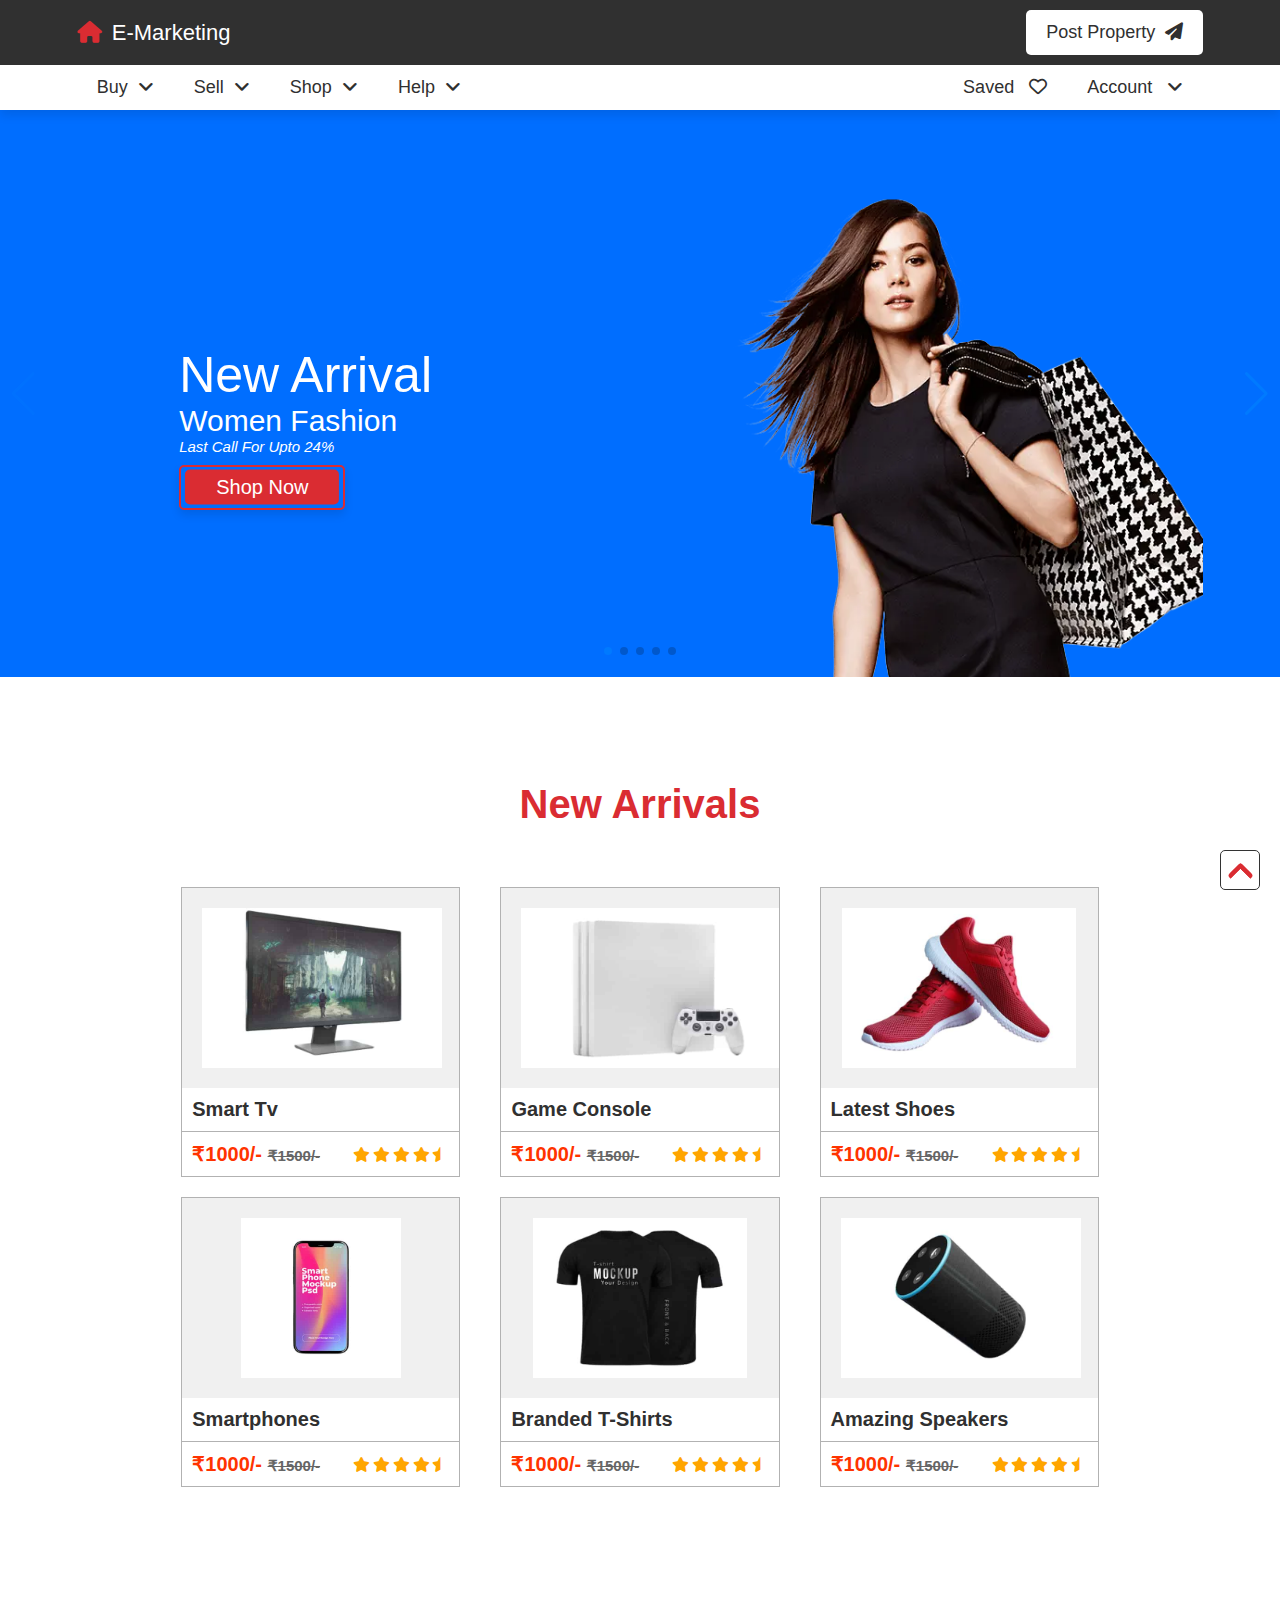
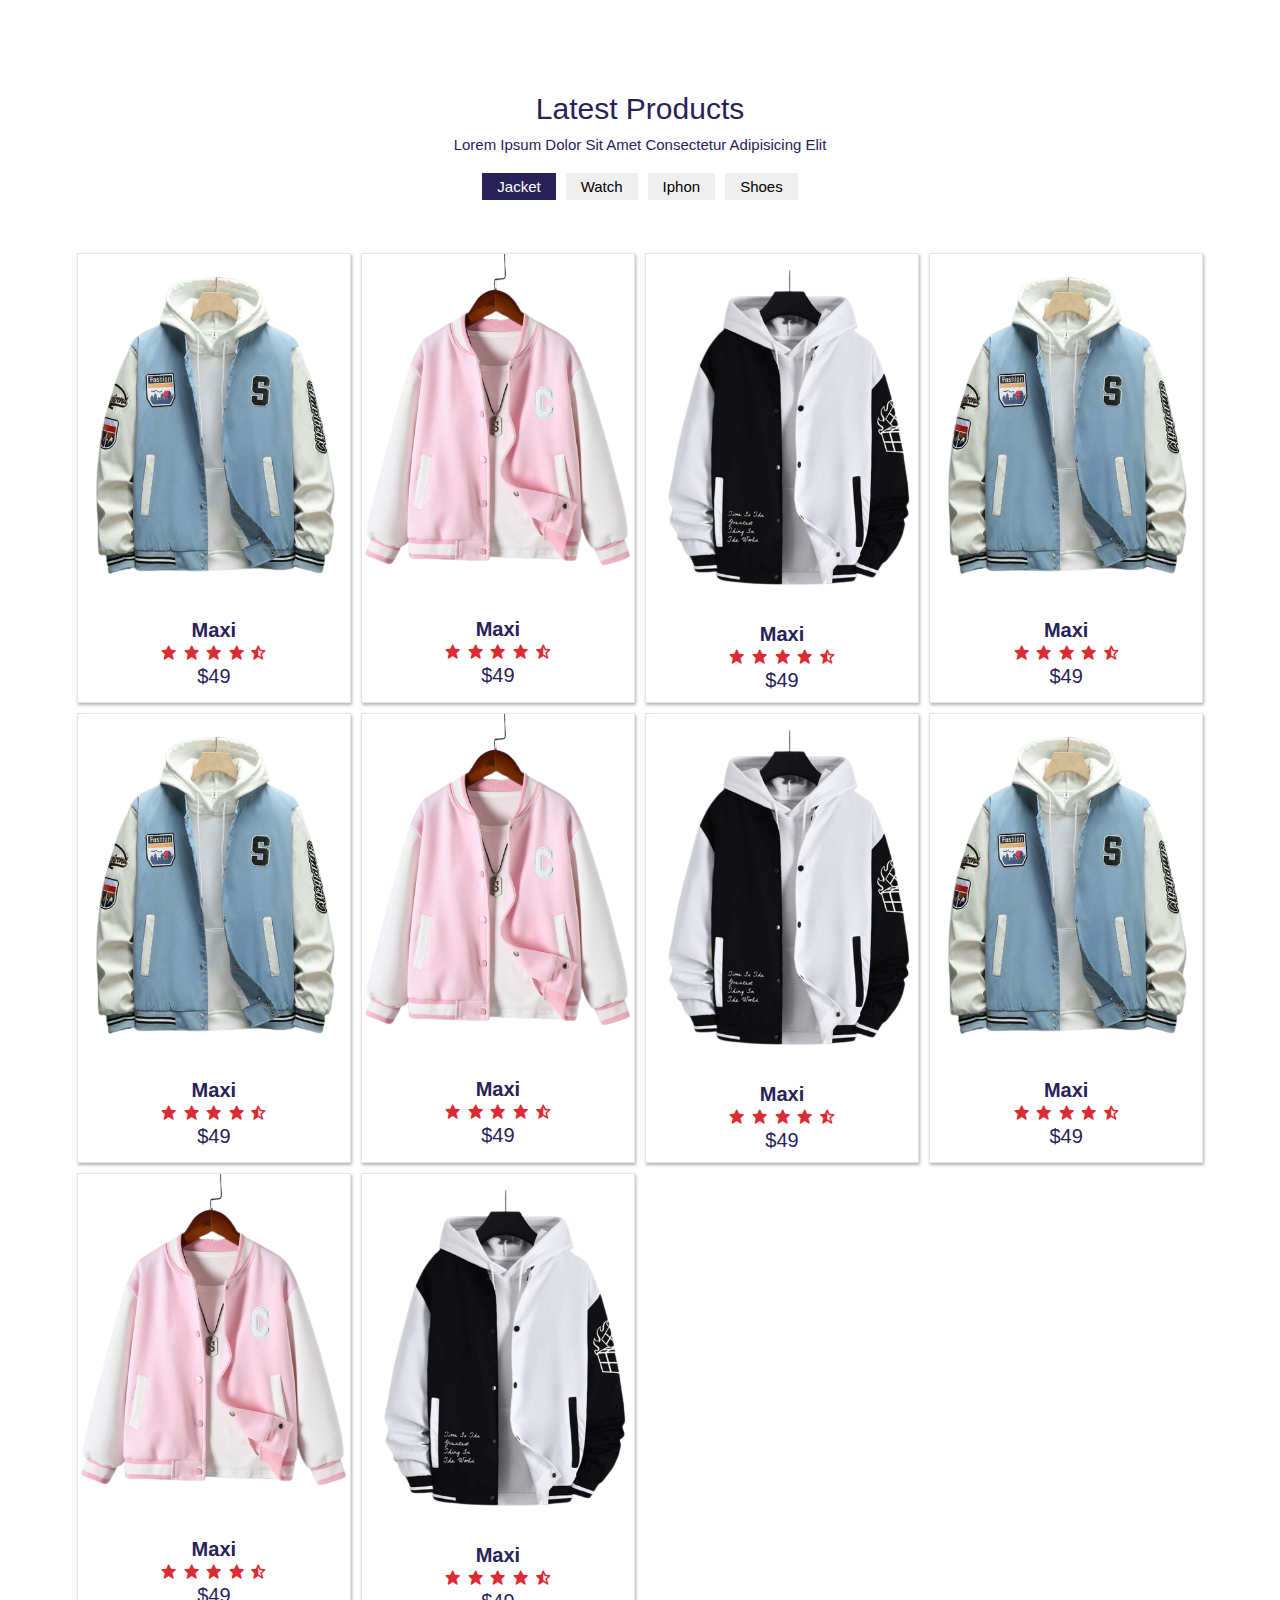
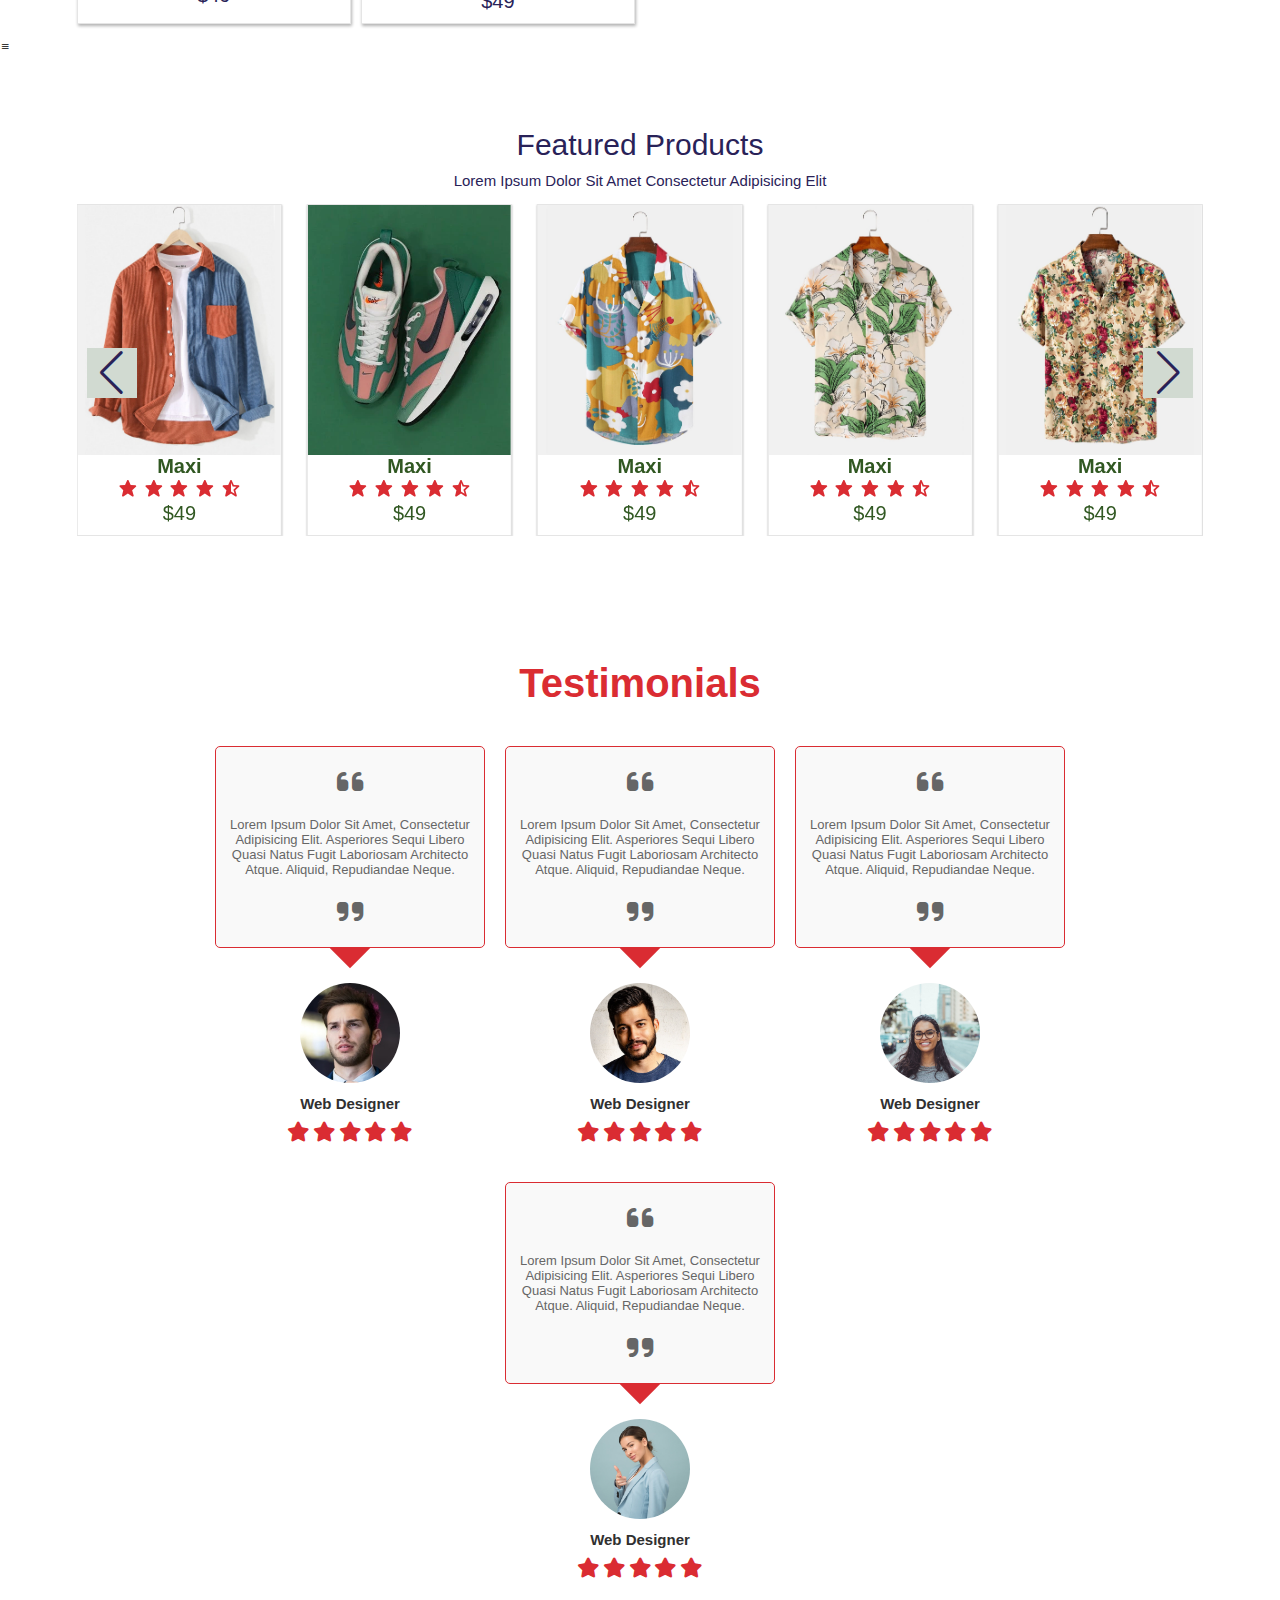
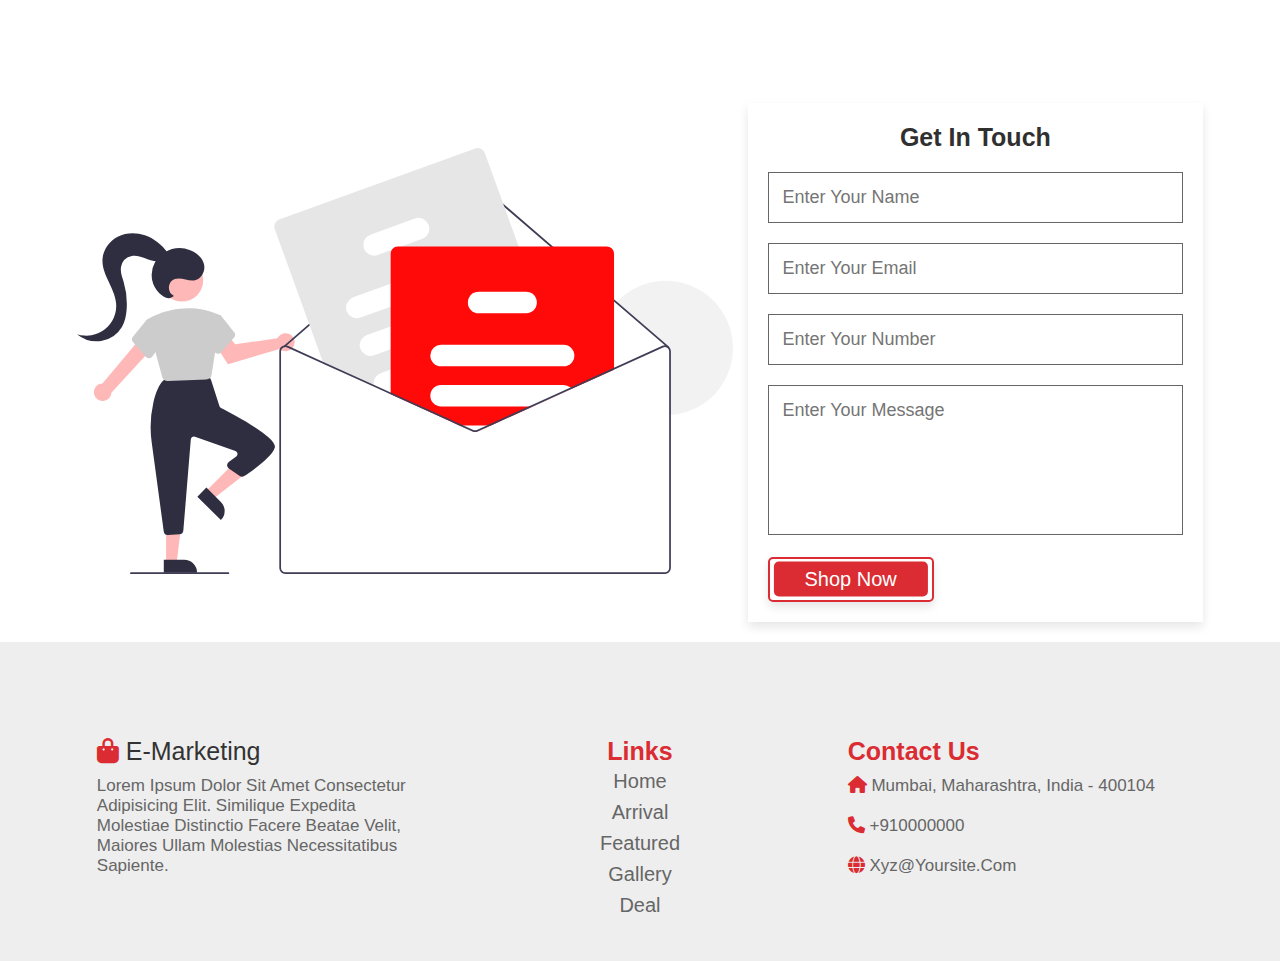
<file: index.html>
<!DOCTYPE html>
<html lang="en">
<head>
    <meta charset="UTF-8">
    <meta http-equiv="X-UA-Compatible" content="IE=edge">
    <meta name="viewport" content="width=device-width, initial-scale=1.0">

    <!---- title ----->
    <title>Shopingo | E Commerce Website - Full Complete Responsive Website</title>

    <!---- customer css file  ----->
    <link rel="stylesheet" href="style.css">
       <!-- font awesome cdn link  -->
   <link rel="stylesheet" href="https://cdnjs.cloudflare.com/ajax/libs/font-awesome/6.2.0/css/all.min.css">

    <!-- Link Swiper's CSS -->
    <link rel="stylesheet" href="https://cdn.jsdelivr.net/npm/swiper@10/swiper-bundle.min.css" />


    <!---- boxicon cdn link  ----->
    <link rel="stylesheet" href="https://unpkg.com/boxicons@latest/css/boxicons.min.css">

</head>
<body>



<!-- header section starts  -->

<header class="header">


    <nav class="navbar nav-1">
       <section class="flex">
          <a href="home.html" class="logo"><i class="fas fa-house"></i>e-marketing</a>
  
          <ul>
             <li><a href="#">post property<i class="fas fa-paper-plane"></i></a></li>
          </ul>
       </section>
    </nav>
  
    <nav class="navbar nav-2">
       <section class="flex">
          <div id="menu-btn" class="fas fa-bars"></div>
  
          <div class="menu">
             <ul>
                <li><a href="#">buy<i class="fas fa-angle-down"></i></a>
                   <ul>
                      <li><a href="#home">home</a></li>
                      <li><a href="#Featured">Featured</a></li>

                   </ul>
                </li>
                <li><a href="#">sell<i class="fas fa-angle-down"></i></a>
                   <ul>
                      <li><a href="#">post property</a></li>
                      <li><a href="#">dashboard</a></li>
                   </ul>
                </li>
                <li><a href="#">shop<i class="fas fa-angle-down"></i></a>
                   <ul>
                      <li><a href="#latst">jacket</a></li>
                      <li><a href="#latst">watch</a></li>
                      <li><a href="#latst">iphon</a></li>
                      <li><a href="#latst">shoes</a></li>
                   </ul>
                </li>
                <li><a href="#">help<i class="fas fa-angle-down"></i></a>
                   <ul>
                    <li><a href="#home">home</a></i></li>
                      <li><a href="#about">about us</a></i></li>
                      <li><a href="#contact">contact us</a></i></li>
                   </ul>
                </li>
             </ul>
          </div>
  
          <ul>
             <li><a href="#">saved <i class="far fa-heart"></i></a></li>
             <li><a href="#">account <i class="fas fa-angle-down"></i></a>
                <ul>
                   <li><a href="login.html">login</a></li>
                   <li><a href="register.html">register</a></li>
                </ul>
             </li>
          </ul>
       </section>
    </nav>
  
  </header>
  
  <!-- header section ends -->
  

  
    <!----- home section start -------->
    <div class="home" id="home">
        <div class="swiper mySwiper">
            <div class="swiper-wrapper">
                <div data-hash="slide1" class="swiper-slide slide">
                    <div class="content">
                        <h3>new arrival</h3>
                        <h1>women fashion</h1>
                        <span>last call for upto 24%</span>
                        <a href="#contact" class="btn">shop now</a>

                    </div>
                    <div class="image">
                        <img src="images/logo/s_1.webp" alt="">
                    </div>  
                </div>
                <div data-hash="slide2" class="swiper-slide slide">
                    <div class="content">
                        <h3>latest trending</h3>
                        <h1>fashion wear</h1>
                        <span>last call for upto 14%</span>
                        <a href="#contact" class="btn">shop now</a>
                    </div>
                    <div class="image">
                        <img src="images/logo/s_2.webp" alt="">
                    </div>  
                </div>
                <div data-hash="slide3" class="swiper-slide slide">
                    <div class="content">
                        <h3>new trending</h3>
                        <h1>kids fashion</h1>
                        <span>last call for upto 20%</span>
                        <a href="#contact" class="btn">shop now</a>
                    </div>
                    <div class="image">
                        <img src="images/logo/s_3.webp" alt="">
                    </div>  
                </div>
                <div data-hash="slide4" class="swiper-slide slide">
                    <div class="content">
                        <h3>latest trending</h3>
                        <h1>electronic items</h1>
                        <span>last call for upto 15%</span>
                        <a href="#contact" class="btn">shop now</a>
                    </div>
                    <div class="image">
                        <img src="images/logo/s_4.webp" alt="">
                    </div>  
                </div>
                <div data-hash="slide5" class="swiper-slide slide">
                    <div class="content">
                        <h3>super deal</h3>
                        <h1>home furniture</h1>
                        <span>last call for upto 24%</span>
                        <a href="#contact" class="btn">shop now</a>
                    </div>
                    <div class="image">
                        <img src="images/logo/s_5.webp" alt="">
                    </div>  
                </div>
            </div>
            <div class="swiper-button-next swiper-button"></div>
            <div class="swiper-button-prev swiper-button"></div>
            <div class="swiper-pagination"></div>
        </div>
    </div>


    
<!-- arrival section starts  -->

<section class="arrival" id="about">

    <h1 class="heading"> <span>new arrivals</span> </h1>
    
    <div class="box-container">
    
        <div class="box">
            <div class="image">
                <img src="images/arrival/arr_img1.jpg" alt="">
            </div>
            <div class="info">
                <h3>smart tv</h3>
                <div class="subInfo">
                    <strong class="price"> ₹1000/- <span>₹1500/-</span> </strong>
                    <div class="stars">
                        <i class="fas fa-star"></i>
                        <i class="fas fa-star"></i>
                        <i class="fas fa-star"></i>
                        <i class="fas fa-star"></i>
                        <i class="fas fa-star-half"></i>
                    </div>
                </div>
            </div>
            <div class="overlay">
                <a href="#" style="--i:1;" class="fas fa-heart"></a>
                <a href="#" style="--i:2;" class="fas fa-shopping-cart"></a>
                <a href="#" style="--i:3;" class="fas fa-search"></a>
            </div>
        </div>
    
        <div class="box">
            <div class="image">
                <img src="images/arrival/arr_img2.jpg" alt="">
            </div>
            <div class="info">
                <h3>game console</h3>
                <div class="subInfo">
                    <strong class="price"> ₹1000/- <span>₹1500/-</span> </strong>
                    <div class="stars">
                        <i class="fas fa-star"></i>
                        <i class="fas fa-star"></i>
                        <i class="fas fa-star"></i>
                        <i class="fas fa-star"></i>
                        <i class="fas fa-star-half"></i>
                    </div>
                </div>
            </div>
            <div class="overlay">
                <a href="#" style="--i:1;" class="fas fa-heart"></a>
                <a href="#" style="--i:2;" class="fas fa-shopping-cart"></a>
                <a href="#" style="--i:3;" class="fas fa-search"></a>
            </div>
        </div>
    
        <div class="box">
            <div class="image">
                <img src="images/arrival/arr_img3.jpg" alt="">
            </div>
            <div class="info">
                <h3>latest shoes</h3>
                <div class="subInfo">
                    <strong class="price"> ₹1000/- <span>₹1500/-</span> </strong>
                    <div class="stars">
                        <i class="fas fa-star"></i>
                        <i class="fas fa-star"></i>
                        <i class="fas fa-star"></i>
                        <i class="fas fa-star"></i>
                        <i class="fas fa-star-half"></i>
                    </div>
                </div>
            </div>
            <div class="overlay">
                <a href="#" style="--i:1;" class="fas fa-heart"></a>
                <a href="#" style="--i:2;" class="fas fa-shopping-cart"></a>
                <a href="#" style="--i:3;" class="fas fa-search"></a>
            </div>
        </div>
    
        <div class="box">
            <div class="image">
                <img src="images/arrival/arr_img4.jpg" alt="">
            </div>
            <div class="info">
                <h3>smartphones</h3>
                <div class="subInfo">
                    <strong class="price"> ₹1000/- <span>₹1500/-</span> </strong>
                    <div class="stars">
                        <i class="fas fa-star"></i>
                        <i class="fas fa-star"></i>
                        <i class="fas fa-star"></i>
                        <i class="fas fa-star"></i>
                        <i class="fas fa-star-half"></i>
                    </div>
                </div>
            </div>
            <div class="overlay">
                <a href="#" style="--i:1;" class="fas fa-heart"></a>
                <a href="#" style="--i:2;" class="fas fa-shopping-cart"></a>
                <a href="#" style="--i:3;" class="fas fa-search"></a>
            </div>
        </div>
    
        <div class="box">
            <div class="image">
                <img src="images/arrival/arr_img5.jpg" alt="">
            </div>
            <div class="info">
                <h3>branded t-shirts</h3>
                <div class="subInfo">
                    <strong class="price"> ₹1000/- <span>₹1500/-</span> </strong>
                    <div class="stars">
                        <i class="fas fa-star"></i>
                        <i class="fas fa-star"></i>
                        <i class="fas fa-star"></i>
                        <i class="fas fa-star"></i>
                        <i class="fas fa-star-half"></i>
                    </div>
                </div>
            </div>
            <div class="overlay">
                <a href="#" style="--i:1;" class="fas fa-heart"></a>
                <a href="#" style="--i:2;" class="fas fa-shopping-cart"></a>
                <a href="#" style="--i:3;" class="fas fa-search"></a>
            </div>
        </div>
    
        <div class="box">
            <div class="image">
                <img src="images/arrival/arr_img6.jpg" alt="">
            </div>
            <div class="info">
                <h3>amazing speakers</h3>
                <div class="subInfo">
                    <strong class="price"> ₹1000/- <span>₹1500/-</span> </strong>
                    <div class="stars">
                        <i class="fas fa-star"></i>
                        <i class="fas fa-star"></i>
                        <i class="fas fa-star"></i>
                        <i class="fas fa-star"></i>
                        <i class="fas fa-star-half"></i>
                    </div>
                </div>
            </div>
            <div class="overlay">
                <a href="#" style="--i:1;" class="fas fa-heart"></a>
                <a href="#" style="--i:2;" class="fas fa-shopping-cart"></a>
                <a href="#" style="--i:3;" class="fas fa-search"></a>
            </div>
        </div>
    
    </div>
    
    </section>
    
    <!-- arrival section ends -->
    





         <!---- latest product section start  ----->
         <section id="latst" class="latst">
            <div class="main-topic">
                <h2>latest products</h2>
                <p>Lorem ipsum dolor sit amet consectetur adipisicing elit</p>
            </div>
            <div class="latest-btn">
                <button class="tablinks active" onclick="openCity(event, 'new-arrivals')">jacket</button>
                <button class="tablinks" onclick="openCity(event, 'best-seller')">watch</button>
                <button class="tablinks" onclick="openCity(event, 'trending')">iphon</button>
                <button class="tablinks" onclick="openCity(event, 'special')">shoes</button>
            </div>
        </section>
        
        <!------- jacket ------>
        <div class="latest-product" id="new-arrivals">
            <div class="product-row">
                <div class="col-1">
                    <div class="image">
                        <img src="images/jacket/jacket1.png" alt="">
                    </div>
                    <div class="content">
                        <h4>maxi</h4>
                        <div class="stars">
                            <i class="bx bxs-star"></i>
                            <i class="bx bxs-star"></i>
                            <i class="bx bxs-star"></i>
                            <i class="bx bxs-star"></i>
                            <i class="bx bxs-star-half"></i>
                        </div>
                        <p>$49</p>
                        <div class="add-cat">
                            <i class='bx bx-heart'></i>
                            <i class='bx bx-shopping-bag' ></i>
                            <i class='bx bx-zoom-in'></i>
                        </div>
                    </div>
                </div>
                <div class="col-1">
                    <div class="image">
                        <img src="images/jacket/Jacket2.png" alt="">
                    </div>
                    <div class="content">
                        <h4>maxi</h4>
                        <div class="stars">
                            <i class="bx bxs-star"></i>
                            <i class="bx bxs-star"></i>
                            <i class="bx bxs-star"></i>
                            <i class="bx bxs-star"></i>
                            <i class="bx bxs-star-half"></i>
                        </div>
                        <p>$49</p>
                        <div class="add-cat">
                            <i class='bx bx-heart'></i>
                            <i class='bx bx-shopping-bag' ></i>
                            <i class='bx bx-zoom-in'></i>
                        </div>
                    </div>
                </div>
                <div class="col-1">
                    <div class="image">
                        <img src="images/jacket/jacket3.png" alt="">
                    </div>
                    <div class="content">
                        <h4>maxi</h4>
                        <div class="stars">
                            <i class="bx bxs-star"></i>
                            <i class="bx bxs-star"></i>
                            <i class="bx bxs-star"></i>
                            <i class="bx bxs-star"></i>
                            <i class="bx bxs-star-half"></i>
                        </div>
                        <p>$49</p>
                        <div class="add-cat">
                            <i class='bx bx-heart'></i>
                            <i class='bx bx-shopping-bag' ></i>
                            <i class='bx bx-zoom-in'></i>
                        </div>
                    </div>
                </div>
                <div class="col-1">
                    <div class="image">
                        <img src="images/jacket/jacket1.png" alt="">
                    </div>
                    <div class="content">
                        <h4>maxi</h4>
                        <div class="stars">
                            <i class="bx bxs-star"></i>
                            <i class="bx bxs-star"></i>
                            <i class="bx bxs-star"></i>
                            <i class="bx bxs-star"></i>
                            <i class="bx bxs-star-half"></i>
                        </div>
                        <p>$49</p>
                        <div class="add-cat">
                            <i class='bx bx-heart'></i>
                            <i class='bx bx-shopping-bag' ></i>
                            <i class='bx bx-zoom-in'></i>
                        </div>
                    </div>
                </div>
                <div class="col-1">
                    <div class="image">
                        <img src="images/jacket/jacket1.png" alt="">
                    </div>
                    <div class="content">
                        <h4>maxi</h4>
                        <div class="stars">
                            <i class="bx bxs-star"></i>
                            <i class="bx bxs-star"></i>
                            <i class="bx bxs-star"></i>
                            <i class="bx bxs-star"></i>
                            <i class="bx bxs-star-half"></i>
                        </div>
                        <p>$49</p>
                        <div class="add-cat">
                            <i class='bx bx-heart'></i>
                            <i class='bx bx-shopping-bag' ></i>
                            <i class='bx bx-zoom-in'></i>
                        </div>
                    </div>
                </div>
                <div class="col-1">
                    <div class="image">
                        <img src="images/jacket/Jacket2.png" alt="">
                    </div>
                    <div class="content">
                        <h4>maxi</h4>
                        <div class="stars">
                            <i class="bx bxs-star"></i>
                            <i class="bx bxs-star"></i>
                            <i class="bx bxs-star"></i>
                            <i class="bx bxs-star"></i>
                            <i class="bx bxs-star-half"></i>
                        </div>
                        <p>$49</p>
                        <div class="add-cat">
                            <i class='bx bx-heart'></i>
                            <i class='bx bx-shopping-bag' ></i>
                            <i class='bx bx-zoom-in'></i>
                        </div>
                    </div>
                </div>
                <div class="col-1">
                    <div class="image">
                        <img src="images/jacket/jacket3.png" alt="">
                    </div>
                    <div class="content">
                        <h4>maxi</h4>
                        <div class="stars">
                            <i class="bx bxs-star"></i>
                            <i class="bx bxs-star"></i>
                            <i class="bx bxs-star"></i>
                            <i class="bx bxs-star"></i>
                            <i class="bx bxs-star-half"></i>
                        </div>
                        <p>$49</p>
                        <div class="add-cat">
                            <i class='bx bx-heart'></i>
                            <i class='bx bx-shopping-bag' ></i>
                            <i class='bx bx-zoom-in'></i>
                        </div>
                    </div>
                </div>
                <div class="col-1">
                    <div class="image">
                        <img src="images/jacket/jacket1.png" alt="">
                    </div>
                    <div class="content">
                        <h4>maxi</h4>
                        <div class="stars">
                            <i class="bx bxs-star"></i>
                            <i class="bx bxs-star"></i>
                            <i class="bx bxs-star"></i>
                            <i class="bx bxs-star"></i>
                            <i class="bx bxs-star-half"></i>
                        </div>
                        <p>$49</p>
                        <div class="add-cat">
                            <i class='bx bx-heart'></i>
                            <i class='bx bx-shopping-bag' ></i>
                            <i class='bx bx-zoom-in'></i>
                        </div>
                    </div>
                </div>
                <div class="col-1">
                    <div class="image">
                        <img src="images/jacket/Jacket2.png" alt="">
                    </div>
                    <div class="content">
                        <h4>maxi</h4>
                        <div class="stars">
                            <i class="bx bxs-star"></i>
                            <i class="bx bxs-star"></i>
                            <i class="bx bxs-star"></i>
                            <i class="bx bxs-star"></i>
                            <i class="bx bxs-star-half"></i>
                        </div>
                        <p>$49</p>
                        <div class="add-cat">
                            <i class='bx bx-heart'></i>
                            <i class='bx bx-shopping-bag' ></i>
                            <i class='bx bx-zoom-in'></i>
                        </div>
                    </div>
                </div>
                <div class="col-1">
                    <div class="image">
                        <img src="images/jacket/jacket3.png" alt="">
                    </div>
                    <div class="content">
                        <h4>maxi</h4>
                        <div class="stars">
                            <i class="bx bxs-star"></i>
                            <i class="bx bxs-star"></i>
                            <i class="bx bxs-star"></i>
                            <i class="bx bxs-star"></i>
                            <i class="bx bxs-star-half"></i>
                        </div>
                        <p>$49</p>
                        <div class="add-cat">
                            <i class='bx bx-heart'></i>
                            <i class='bx bx-shopping-bag' ></i>
                            <i class='bx bx-zoom-in'></i>
                        </div>
                    </div>
                </div>
                
            </div>
        </div>
        
          <!------- watch ------>
          <div class="latest-product" id="best-seller">
            <div class="product-row">
                <div class="col-1">
                    <div class="image">
                        <img src="images/watch/watch2.jpg" alt="">
                    </div>
                    <div class="content">
                        <h4>maxi</h4>
                        <div class="stars">
                            <i class="bx bxs-star"></i>
                            <i class="bx bxs-star"></i>
                            <i class="bx bxs-star"></i>
                            <i class="bx bxs-star"></i>
                            <i class="bx bxs-star-half"></i>
                        </div>
                        <p>$49</p>
                        <div class="add-cat">
                            <i class='bx bx-heart'></i>
                            <i class='bx bx-shopping-bag' ></i>
                            <i class='bx bx-zoom-in'></i>
                        </div>
                    </div>
                </div>
                <div class="col-1">
                    <div class="image">
                        <img src="images/watch/watch1.jpg" alt="">
                    </div>
                    <div class="content">
                        <h4>maxi</h4>
                        <div class="stars">
                            <i class="bx bxs-star"></i>
                            <i class="bx bxs-star"></i>
                            <i class="bx bxs-star"></i>
                            <i class="bx bxs-star"></i>
                            <i class="bx bxs-star-half"></i>
                        </div>
                        <p>$49</p>
                        <div class="add-cat">
                            <i class='bx bx-heart'></i>
                            <i class='bx bx-shopping-bag' ></i>
                            <i class='bx bx-zoom-in'></i>
                        </div>
                    </div>
                </div>
                <div class="col-1">
                    <div class="image">
                        <img src="images/watch/watch2.jpg" alt="">
                    </div>
                    <div class="content">
                        <h4>maxi</h4>
                        <div class="stars">
                            <i class="bx bxs-star"></i>
                            <i class="bx bxs-star"></i>
                            <i class="bx bxs-star"></i>
                            <i class="bx bxs-star"></i>
                            <i class="bx bxs-star-half"></i>
                        </div>
                        <p>$49</p>
                        <div class="add-cat">
                            <i class='bx bx-heart'></i>
                            <i class='bx bx-shopping-bag' ></i>
                            <i class='bx bx-zoom-in'></i>
                        </div>
                    </div>
                </div>
                <div class="col-1">
                    <div class="image">
                        <img src="images/watch/watch3.jpg" alt="">
                    </div>
                    <div class="content">
                        <h4>maxi</h4>
                        <div class="stars">
                            <i class="bx bxs-star"></i>
                            <i class="bx bxs-star"></i>
                            <i class="bx bxs-star"></i>
                            <i class="bx bxs-star"></i>
                            <i class="bx bxs-star-half"></i>
                        </div>
                        <p>$49</p>
                        <div class="add-cat">
                            <i class='bx bx-heart'></i>
                            <i class='bx bx-shopping-bag' ></i>
                            <i class='bx bx-zoom-in'></i>
                        </div>
                    </div>
                </div>
                <div class="col-1">
                    <div class="image">
                        <img src="images/watch/watch4.jpg" alt="">
                    </div>
                    <div class="content">
                        <h4>maxi</h4>
                        <div class="stars">
                            <i class="bx bxs-star"></i>
                            <i class="bx bxs-star"></i>
                            <i class="bx bxs-star"></i>
                            <i class="bx bxs-star"></i>
                            <i class="bx bxs-star-half"></i>
                        </div>
                        <p>$49</p>
                        <div class="add-cat">
                            <i class='bx bx-heart'></i>
                            <i class='bx bx-shopping-bag' ></i>
                            <i class='bx bx-zoom-in'></i>
                        </div>
                    </div>
                </div>
        
            </div>
        </div>
        
        <!------- iphon ------>
        <div class="latest-product" id="trending">
            <div class="product-row">
                <div class="col-1">
                    <div class="image">
                        <img src="images/iphon/0.png" alt="">
                    </div>
                    <div class="content">
                        <h4>maxi</h4>
                        <div class="stars">
                            <i class="bx bxs-star"></i>
                            <i class="bx bxs-star"></i>
                            <i class="bx bxs-star"></i>
                            <i class="bx bxs-star"></i>
                            <i class="bx bxs-star-half"></i>
                        </div>
                        <p>$49</p>
                        <div class="add-cat">
                            <i class='bx bx-heart'></i>
                            <i class='bx bx-shopping-bag' ></i>
                            <i class='bx bx-zoom-in'></i>
                        </div>
                    </div>
                </div>
                <div class="col-1">
                    <div class="image">
                        <img src="images/iphon/1.png" alt="">
                    </div>
                    <div class="content">
                        <h4>maxi</h4>
                        <div class="stars">
                            <i class="bx bxs-star"></i>
                            <i class="bx bxs-star"></i>
                            <i class="bx bxs-star"></i>
                            <i class="bx bxs-star"></i>
                            <i class="bx bxs-star-half"></i>
                        </div>
                        <p>$49</p>
                        <div class="add-cat">
                            <i class='bx bx-heart'></i>
                            <i class='bx bx-shopping-bag' ></i>
                            <i class='bx bx-zoom-in'></i>
                        </div>
                    </div>
                </div>
                <div class="col-1">
                    <div class="image">
                        <img src="images/iphon/2.png" alt="">
                    </div>
                    <div class="content">
                        <h4>maxi</h4>
                        <div class="stars">
                            <i class="bx bxs-star"></i>
                            <i class="bx bxs-star"></i>
                            <i class="bx bxs-star"></i>
                            <i class="bx bxs-star"></i>
                            <i class="bx bxs-star-half"></i>
                        </div>
                        <p>$49</p>
                        <div class="add-cat">
                            <i class='bx bx-heart'></i>
                            <i class='bx bx-shopping-bag' ></i>
                            <i class='bx bx-zoom-in'></i>
                        </div>
                    </div>
                </div>
                <div class="col-1">
                    <div class="image">
                        <img src="images/iphon/3.png" alt="">
                    </div>
                    <div class="content">
                        <h4>maxi</h4>
                        <div class="stars">
                            <i class="bx bxs-star"></i>
                            <i class="bx bxs-star"></i>
                            <i class="bx bxs-star"></i>
                            <i class="bx bxs-star"></i>
                            <i class="bx bxs-star-half"></i>
                        </div>
                        <p>$49</p>
                        <div class="add-cat">
                            <i class='bx bx-heart'></i>
                            <i class='bx bx-shopping-bag' ></i>
                            <i class='bx bx-zoom-in'></i>
                        </div>
                    </div>
                </div>
                <div class="col-1">
                    <div class="image">
                        <img src="images/iphon/4.png" alt="">
                    </div>
                    <div class="content">
                        <h4>maxi</h4>
                        <div class="stars">
                            <i class="bx bxs-star"></i>
                            <i class="bx bxs-star"></i>
                            <i class="bx bxs-star"></i>
                            <i class="bx bxs-star"></i>
                            <i class="bx bxs-star-half"></i>
                        </div>
                        <p>$49</p>
                        <div class="add-cat">
                            <i class='bx bx-heart'></i>
                            <i class='bx bx-shopping-bag' ></i>
                            <i class='bx bx-zoom-in'></i>
                        </div>
                    </div>
                </div>
        
            </div>
        </div>
        
        
        <!------- shoes ------>
        <div class="latest-product" id="special">
            <div class="product-row">
                <div class="col-1">
                    <div class="image">
                        <img src="images/shoes/shoes.png" alt="">
                    </div>
                    <div class="content">
                        <h4>maxi</h4>
                        <div class="stars">
                            <i class="bx bxs-star"></i>
                            <i class="bx bxs-star"></i>
                            <i class="bx bxs-star"></i>
                            <i class="bx bxs-star"></i>
                            <i class="bx bxs-star-half"></i>
                        </div>
                        <p>$49</p>
                        <div class="add-cat">
                            <i class='bx bx-heart'></i>
                            <i class='bx bx-shopping-bag' ></i>
                            <i class='bx bx-zoom-in'></i>
                        </div>
                    </div>
                </div>
                <div class="col-1">
                    <div class="image">
                        <img src="images/shoes/shoes1.png" alt="">
                    </div>
                    <div class="content">
                        <h4>maxi</h4>
                        <div class="stars">
                            <i class="bx bxs-star"></i>
                            <i class="bx bxs-star"></i>
                            <i class="bx bxs-star"></i>
                            <i class="bx bxs-star"></i>
                            <i class="bx bxs-star-half"></i>
                        </div>
                        <p>$49</p>
                        <div class="add-cat">
                            <i class='bx bx-heart'></i>
                            <i class='bx bx-shopping-bag' ></i>
                            <i class='bx bx-zoom-in'></i>
                        </div>
                    </div>
                </div>
                <div class="col-1">
                    <div class="image">
                        <img src="images/shoes/shoes2.png" alt="">
                    </div>
                    <div class="content">
                        <h4>maxi</h4>
                        <div class="stars">
                            <i class="bx bxs-star"></i>
                            <i class="bx bxs-star"></i>
                            <i class="bx bxs-star"></i>
                            <i class="bx bxs-star"></i>
                            <i class="bx bxs-star-half"></i>
                        </div>
                        <p>$49</p>
                        <div class="add-cat">
                            <i class='bx bx-heart'></i>
                            <i class='bx bx-shopping-bag' ></i>
                            <i class='bx bx-zoom-in'></i>
                        </div>
                    </div>
                </div>
                <div class="col-1">
                    <div class="image">
                        <img src="images/shoes/shoes3.png" alt="">
                    </div>
                    <div class="content">
                        <h4>maxi</h4>
                        <div class="stars">
                            <i class="bx bxs-star"></i>
                            <i class="bx bxs-star"></i>
                            <i class="bx bxs-star"></i>
                            <i class="bx bxs-star"></i>
                            <i class="bx bxs-star-half"></i>
                        </div>
                        <p>$49</p>
                        <div class="add-cat">
                            <i class='bx bx-heart'></i>
                            <i class='bx bx-shopping-bag' ></i>
                            <i class='bx bx-zoom-in'></i>
                        </div>
                    </div>
                </div>
                <div class="col-1">
                    <div class="image">
                        <img src="images/shoes/shoes4.png" alt="">
                    </div>
                    <div class="content">
                        <h4>maxi</h4>
                        <div class="stars">
                            <i class="bx bxs-star"></i>
                            <i class="bx bxs-star"></i>
                            <i class="bx bxs-star"></i>
                            <i class="bx bxs-star"></i>
                            <i class="bx bxs-star-half"></i>
                        </div>
                        <p>$49</p>
                        <div class="add-cat">
                            <i class='bx bx-heart'></i>
                            <i class='bx bx-shopping-bag' ></i>
                            <i class='bx bx-zoom-in'></i>
                        </div>
                    </div>
                </div>
        
                <div class="col-1">
                    <div class="image">
                        <img src="images/shoes/shoes5.png" alt="">
                    </div>
                    <div class="content">
                        <h4>maxi</h4>
                        <div class="stars">
                            <i class="bx bxs-star"></i>
                            <i class="bx bxs-star"></i>
                            <i class="bx bxs-star"></i>
                            <i class="bx bxs-star"></i>
                            <i class="bx bxs-star-half"></i>
                        </div>
                        <p>$49</p>
                        <div class="add-cat">
                            <i class='bx bx-heart'></i>
                            <i class='bx bx-shopping-bag' ></i>
                            <i class='bx bx-zoom-in'></i>
                        </div>
                    </div>
                </div>
        
                <div class="col-1">
                    <div class="image">
                        <img src="images/shoes/shoes6.png" alt="">
                    </div>
                    <div class="content">
                        <h4>maxi</h4>
                        <div class="stars">
                            <i class="bx bxs-star"></i>
                            <i class="bx bxs-star"></i>
                            <i class="bx bxs-star"></i>
                            <i class="bx bxs-star"></i>
                            <i class="bx bxs-star-half"></i>
                        </div>
                        <p>$49</p>
                        <div class="add-cat">
                            <i class='bx bx-heart'></i>
                            <i class='bx bx-shopping-bag' ></i>
                            <i class='bx bx-zoom-in'></i>
                        </div>
                    </div>
                </div>
        
                <div class="col-1">
                    <div class="image">
                        <img src="images/shoes/shoes7.png" alt="">
                    </div>
                    <div class="content">
                        <h4>maxi</h4>
                        <div class="stars">
                            <i class="bx bxs-star"></i>
                            <i class="bx bxs-star"></i>
                            <i class="bx bxs-star"></i>
                            <i class="bx bxs-star"></i>
                            <i class="bx bxs-star-half"></i>
                        </div>
                        <p>$49</p>
                        <div class="add-cat">
                            <i class='bx bx-heart'></i>
                            <i class='bx bx-shopping-bag' ></i>
                            <i class='bx bx-zoom-in'></i>
                        </div>
                    </div>
                </div>
        
            </div>
        </div>






         
<!---- featured products section  ----->
<i class="bx bx-menu" id="menuBar"></i>
<section id="Featured" class="featured">
    <div class="main-topic">
        <h2>featured products</h2>
        <p>Lorem ipsum dolor sit amet consectetur adipisicing elit</p>
    </div>
    
        <div class="swiper featured-slider">
            <div class="swiper-wrapper">
                <div class="swiper-slide slide-one">
                    <div class="image">
                        <img src="images/jacket/f1.jpg" alt="">
                    </div>
                    <div class="content">
                        <h4>maxi</h4>
                        <div class="stars">
                            <i class="bx bxs-star"></i>
                            <i class="bx bxs-star"></i>
                            <i class="bx bxs-star"></i>
                            <i class="bx bxs-star"></i>
                            <i class="bx bxs-star-half"></i>
                        </div>
                        <p>$49</p>
                        <div class="add-cat">
                            <i class='bx bx-heart'></i>
                            <i class='bx bx-shopping-bag' ></i>
                            <i class='bx bx-zoom-in'></i>
                        </div>
                    </div>
                </div>
                <div class="swiper-slide slide-one">
                    <div class="image">
                        <img src="images/jacket/f2.jpg" alt="">
                    </div>
                    <div class="content">
                        <h4>maxi</h4>
                        <div class="stars">
                            <i class="bx bxs-star"></i>
                            <i class="bx bxs-star"></i>
                            <i class="bx bxs-star"></i>
                            <i class="bx bxs-star"></i>
                            <i class="bx bxs-star-half"></i>
                        </div>
                        <p>$49</p>
                        <div class="add-cat">
                            <i class='bx bx-heart'></i>
                            <i class='bx bx-shopping-bag' ></i>
                            <i class='bx bx-zoom-in'></i>
                        </div>
                    </div>
                </div>
                <div class="swiper-slide slide-one">
                    <div class="image">
                        <img src="images/jacket/f3.jpg" alt="">
                    </div>
                    <div class="content">
                        <h4>maxi</h4>
                        <div class="stars">
                            <i class="bx bxs-star"></i>
                            <i class="bx bxs-star"></i>
                            <i class="bx bxs-star"></i>
                            <i class="bx bxs-star"></i>
                            <i class="bx bxs-star-half"></i>
                        </div>
                        <p>$49</p>
                        <div class="add-cat">
                            <i class='bx bx-heart'></i>
                            <i class='bx bx-shopping-bag' ></i>
                            <i class='bx bx-zoom-in'></i>
                        </div>
                    </div>
                </div>
                <div class="swiper-slide slide-one">
                    <div class="image">
                        <img src="images/jacket/f4.jpg" alt="">
                    </div>
                    <div class="content">
                        <h4>maxi</h4>
                        <div class="stars">
                            <i class="bx bxs-star"></i>
                            <i class="bx bxs-star"></i>
                            <i class="bx bxs-star"></i>
                            <i class="bx bxs-star"></i>
                            <i class="bx bxs-star-half"></i>
                        </div>
                        <p>$49</p>
                        <div class="add-cat">
                            <i class='bx bx-heart'></i>
                            <i class='bx bx-shopping-bag' ></i>
                            <i class='bx bx-zoom-in'></i>
                        </div>
                    </div>
                </div>
                <div class="swiper-slide slide-one">
                    <div class="image">
                        <img src="images/jacket/f5.jpg" alt="">
                    </div>
                    <div class="content">
                        <h4>maxi</h4>
                        <div class="stars">
                            <i class="bx bxs-star"></i>
                            <i class="bx bxs-star"></i>
                            <i class="bx bxs-star"></i>
                            <i class="bx bxs-star"></i>
                            <i class="bx bxs-star-half"></i>
                        </div>
                        <p>$49</p>
                        <div class="add-cat">
                            <i class='bx bx-heart'></i>
                            <i class='bx bx-shopping-bag' ></i>
                            <i class='bx bx-zoom-in'></i>
                        </div>
                    </div>
                </div>
                <div class="swiper-slide slide-one">
                    <div class="image">
                        <img src="images/jacket/f6.jpg" alt="">
                    </div>
                    <div class="content">
                        <h4>maxi</h4>
                        <div class="stars">
                            <i class="bx bxs-star"></i>
                            <i class="bx bxs-star"></i>
                            <i class="bx bxs-star"></i>
                            <i class="bx bxs-star"></i>
                            <i class="bx bxs-star-half"></i>
                        </div>
                        <p>$49</p>
                        <div class="add-cat">
                            <i class='bx bx-heart'></i>
                            <i class='bx bx-shopping-bag' ></i>
                            <i class='bx bx-zoom-in'></i>
                        </div>
                    </div>
                </div>
                <div class="swiper-slide slide-one">
                    <div class="image">
                        <img src="images/shoes/06.webp" alt="">
                    </div>
                    <div class="content">
                        <h4>maxi</h4>
                        <div class="stars">
                            <i class="bx bxs-star"></i>
                            <i class="bx bxs-star"></i>
                            <i class="bx bxs-star"></i>
                            <i class="bx bxs-star"></i>
                            <i class="bx bxs-star-half"></i>
                        </div>
                        <p>$49</p>
                        <div class="add-cat">
                            <i class='bx bx-heart'></i>
                            <i class='bx bx-shopping-bag' ></i>
                            <i class='bx bx-zoom-in'></i>
                        </div>
                    </div>
                </div>
            </div>
            <div class="swiper-button-next swiperBtn"></div>
            <div class="swiper-button-prev swiperBtn"></div>
        </div>

</section>





<!-- testimonial section starts  -->

<section class="testimonial" id="testimonial">
  

    <div class="section-header">
      <h1 class="heading">testimonials</h1>
      <div class="underline"></div>
    </div>
  
  
  
    <div class="box-container">
  
        <div class="box">
            <div class="comment">
                <i class="fas fa-quote-left"></i>
                <p> Lorem ipsum dolor sit amet, consectetur adipisicing elit. Asperiores sequi libero quasi natus fugit laboriosam architecto atque. Aliquid, repudiandae neque.  </p>
                <i class="fas fa-quote-right"></i>
            </div>
            <div class="user">
                <img src="images/testimonial/man_dp2.jpg" alt="">
                <h3>web designer</h3>
                <div class="stars">
                    <i class="fas fa-star"></i>
                    <i class="fas fa-star"></i>
                    <i class="fas fa-star"></i>
                    <i class="fas fa-star"></i>
                    <i class="fas fa-star"></i>
                </div>
            </div>
        </div>
  
        <div class="box">
            <div class="comment">
                <i class="fas fa-quote-left"></i>
                <p> Lorem ipsum dolor sit amet, consectetur adipisicing elit. Asperiores sequi libero quasi natus fugit laboriosam architecto atque. Aliquid, repudiandae neque.  </p>
                <i class="fas fa-quote-right"></i>
            </div>
            <div class="user">
                <img src="images/testimonial/person-1.jpg" alt="">
                <h3>web designer</h3>
                <div class="stars">
                    <i class="fas fa-star"></i>
                    <i class="fas fa-star"></i>
                    <i class="fas fa-star"></i>
                    <i class="fas fa-star"></i>
                    <i class="fas fa-star"></i>
                </div>
            </div>
        </div>
  
        <div class="box">
            <div class="comment">
                <i class="fas fa-quote-left"></i>
                <p> Lorem ipsum dolor sit amet, consectetur adipisicing elit. Asperiores sequi libero quasi natus fugit laboriosam architecto atque. Aliquid, repudiandae neque.  </p>
                <i class="fas fa-quote-right"></i>
            </div>
            <div class="user">
                <img src="images/testimonial/person-2.jpg" alt="">
                <h3>web designer</h3>
                <div class="stars">
                    <i class="fas fa-star"></i>
                    <i class="fas fa-star"></i>
                    <i class="fas fa-star"></i>
                    <i class="fas fa-star"></i>
                    <i class="fas fa-star"></i>
                </div>
            </div>
        </div>
  
        <div class="box">
            <div class="comment">
                <i class="fas fa-quote-left"></i>
                <p> Lorem ipsum dolor sit amet, consectetur adipisicing elit. Asperiores sequi libero quasi natus fugit laboriosam architecto atque. Aliquid, repudiandae neque.  </p>
                <i class="fas fa-quote-right"></i>
            </div>
            <div class="user">
                <img src="images/testimonial/person-3.jpg" alt="">
                <h3>web designer</h3>
                <div class="stars">
                    <i class="fas fa-star"></i>
                    <i class="fas fa-star"></i>
                    <i class="fas fa-star"></i>
                    <i class="fas fa-star"></i>
                    <i class="fas fa-star"></i>
                </div>
            </div>
        </div>
  
    </div>
  
  </section>
  
  <!-- testimonial section ends -->


  <!-- contact section starts  -->

<section id="contact" class="contact">

    <div class="row">
       <div class="image">
          <img src="images/contact/email.svg" alt="">
       </div>
       <form action="" method="post">
          <h3>get in touch</h3>
          <input type="text" name="name" required maxlength="50" placeholder="enter your name" class="box">
          <input type="email" name="email" required maxlength="50" placeholder="enter your email" class="box">
          <input type="number" name="number" required maxlength="10" max="9999999999" min="0" placeholder="enter your number" class="box">
          <textarea name="message" placeholder="enter your message" required maxlength="1000" cols="30" rows="10" class="box"></textarea>
      
          <button class="btn">shop now</button>

       </form>
    </div>
 
 </section>
 
 <!-- contact section ends -->

 <!-- footer section starts  -->

<section class="footer">

    <div class="box-container">

        <div class="box">
            <a href="#" class="logo"> <i class="fas fa-shopping-bag"></i>  e-marketing </a>
            <p>Lorem ipsum dolor sit amet consectetur adipisicing elit. Similique expedita molestiae distinctio facere beatae velit, maiores ullam molestias necessitatibus sapiente.</p>
        </div>

        <div class="box">
            <h3>links</h3>
            <a href="#">home</a>
            <a href="#">arrival</a>
            <a href="#">featured</a>
            <a href="#">gallery</a>
            <a href="#">deal</a>
        </div>

        <div class="box">
            <h3>contact us</h3>
            <p> <i class="fas fa-home"></i>
                mumbai, maharashtra, 
                india - 400104
            </p>
            <p> <i class="fas fa-phone"></i>
                +910000000
            </p>
            <p> <i class="fas fa-globe"></i>
                xyz@yoursite.com
            </p>
        </div>

    </div>

</section>

<!-- footer section ends -->
        

   
 <div class="up show">
    <span></span>
  </div>

    <!---- swiper js link  ----->
    <script src="https://cdn.jsdelivr.net/npm/swiper@10/swiper-bundle.min.js"></script>

    <!---- customer js file  ----->
    <script src="script.js"></script>
    
</body>
</html>
</file>
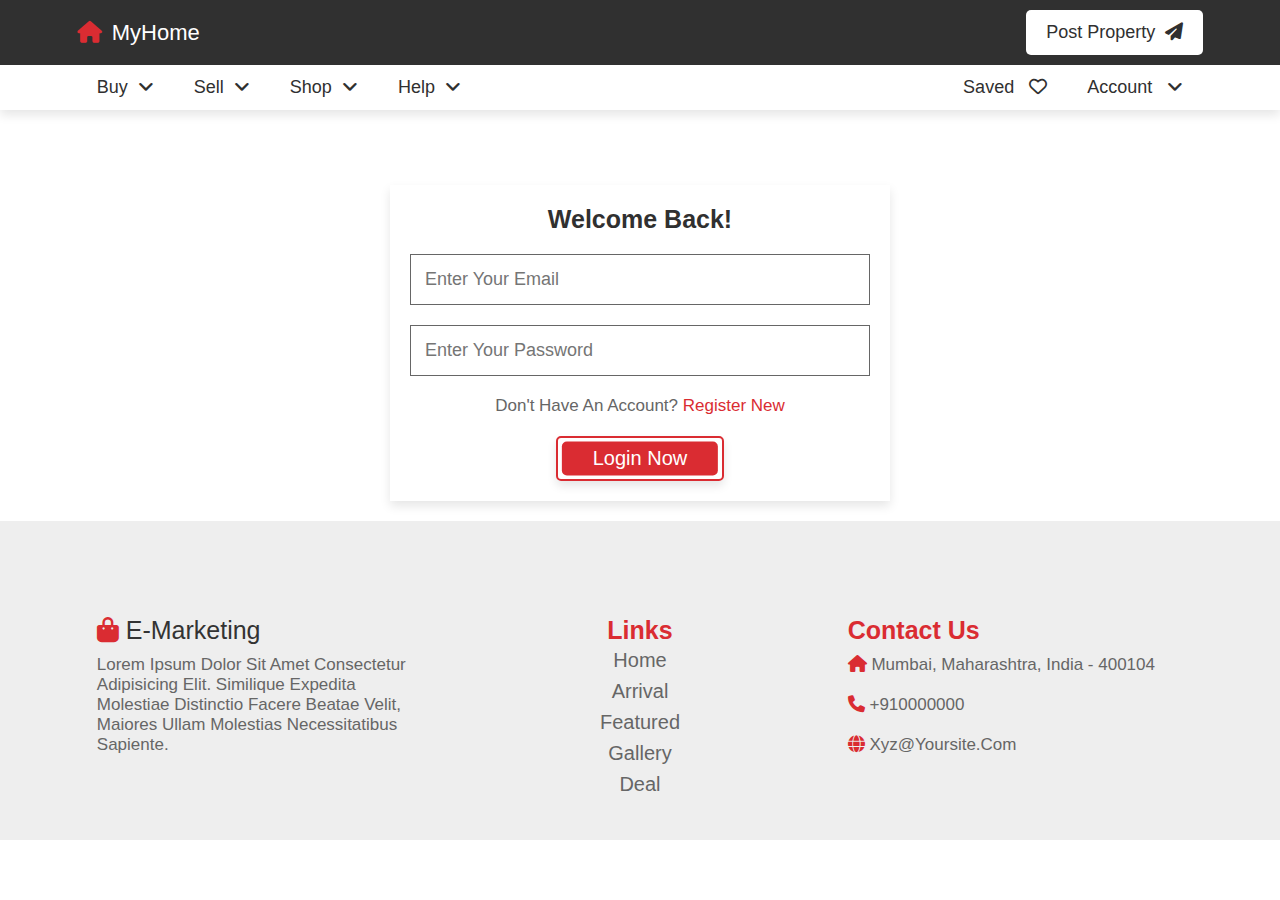
<file: login.html>
<!DOCTYPE html>
<html lang="en">
<head>
   <meta charset="UTF-8">
   <meta http-equiv="X-UA-Compatible" content="IE=edge">
   <meta name="viewport" content="width=device-width, initial-scale=1.0">
   <title>Login</title>

   <!-- font awesome cdn link  -->
   <link rel="stylesheet" href="https://cdnjs.cloudflare.com/ajax/libs/font-awesome/6.2.0/css/all.min.css">

   <!-- custom css file link  -->
   <link rel="stylesheet" href="style.css">

</head>
<body>
   
<!-- header section starts  -->

<header class="header">

   <nav class="navbar nav-1">
      <section class="flex">
         <a href="home.html" class="logo"><i class="fas fa-house"></i>MyHome</a>

         <ul>
            <li><a href="#">post property<i class="fas fa-paper-plane"></i></a></li>
         </ul>
      </section>
   </nav>

   <nav class="navbar nav-2">
      <section class="flex">
         <div id="menu-btn" class="fas fa-bars"></div>

         <div class="menu">
            <ul>
               <li><a href="#">buy<i class="fas fa-angle-down"></i></a>
                  <ul>
                     <li><a href="index.html">home</a></li>
                     <li><a href="index.html">Featured</a></li>

                  </ul>
               </li>
               <li><a href="#">sell<i class="fas fa-angle-down"></i></a>
                  <ul>
                     <li><a href="index.html">post property</a></li>
                     <li><a href="index.html">dashboard</a></li>
                  </ul>
               </li>
               <li><a href="#">shop<i class="fas fa-angle-down"></i></a>
                  <ul>
                     <li><a href="index.html">jacket</a></li>
                     <li><a href="index.html">watch</a></li>
                     <li><a href="index.html">iphon</a></li>
                     <li><a href="index.html">shoes</a></li>
                  </ul>
               </li>
               <li><a href="#">help<i class="fas fa-angle-down"></i></a>
                  <ul>
                     <li><a href="index.html">home</a></i></li>
                     <li><a href="index.html">about us</a></i></li>
                     <li><a href="index.html">contact us</a></i></li>
                  </ul>
               </li>
            </ul>
         </div>

         <ul>
            <li><a href="#">saved <i class="far fa-heart"></i></a></li>
            <li><a href="#">account <i class="fas fa-angle-down"></i></a>
               <ul>
                  <li><a href="login.html">login</a></li>
                  <li><a href="register.html">register</a></li>
               </ul>
            </li>
         </ul>
      </section>
   </nav>

</header>

<!-- header section ends -->

<!-- login section starts  -->

<section class="form-container">

   <form action="" method="post">
      <h3>welcome back!</h3>
      <input type="email" name="email" required maxlength="50" placeholder="enter your email" class="box">
      <input type="password" name="pass" required maxlength="20" placeholder="enter your password" class="box">
      <p>don't have an account? <a href="register.html">register new</a></p>
    
      <button class="btn">login now</button>
   </form>

</section>

<!-- login section ends -->





<section class="footer">

   <div class="box-container">

       <div class="box">
           <a href="#" class="logo"> <i class="fas fa-shopping-bag"></i>  e-marketing </a>
           <p>Lorem ipsum dolor sit amet consectetur adipisicing elit. Similique expedita molestiae distinctio facere beatae velit, maiores ullam molestias necessitatibus sapiente.</p>
       </div>

       <div class="box">
           <h3>links</h3>
           <a href="#">home</a>
           <a href="#">arrival</a>
           <a href="#">featured</a>
           <a href="#">gallery</a>
           <a href="#">deal</a>
       </div>

       <div class="box">
           <h3>contact us</h3>
           <p> <i class="fas fa-home"></i>
               mumbai, maharashtra, 
               india - 400104
           </p>
           <p> <i class="fas fa-phone"></i>
               +910000000
           </p>
           <p> <i class="fas fa-globe"></i>
               xyz@yoursite.com
           </p>
       </div>

   </div>

</section>

<!-- footer section ends -->




<!-- custom js file link  -->
<script src="script.js"></script>

</body>
</html>
</file>
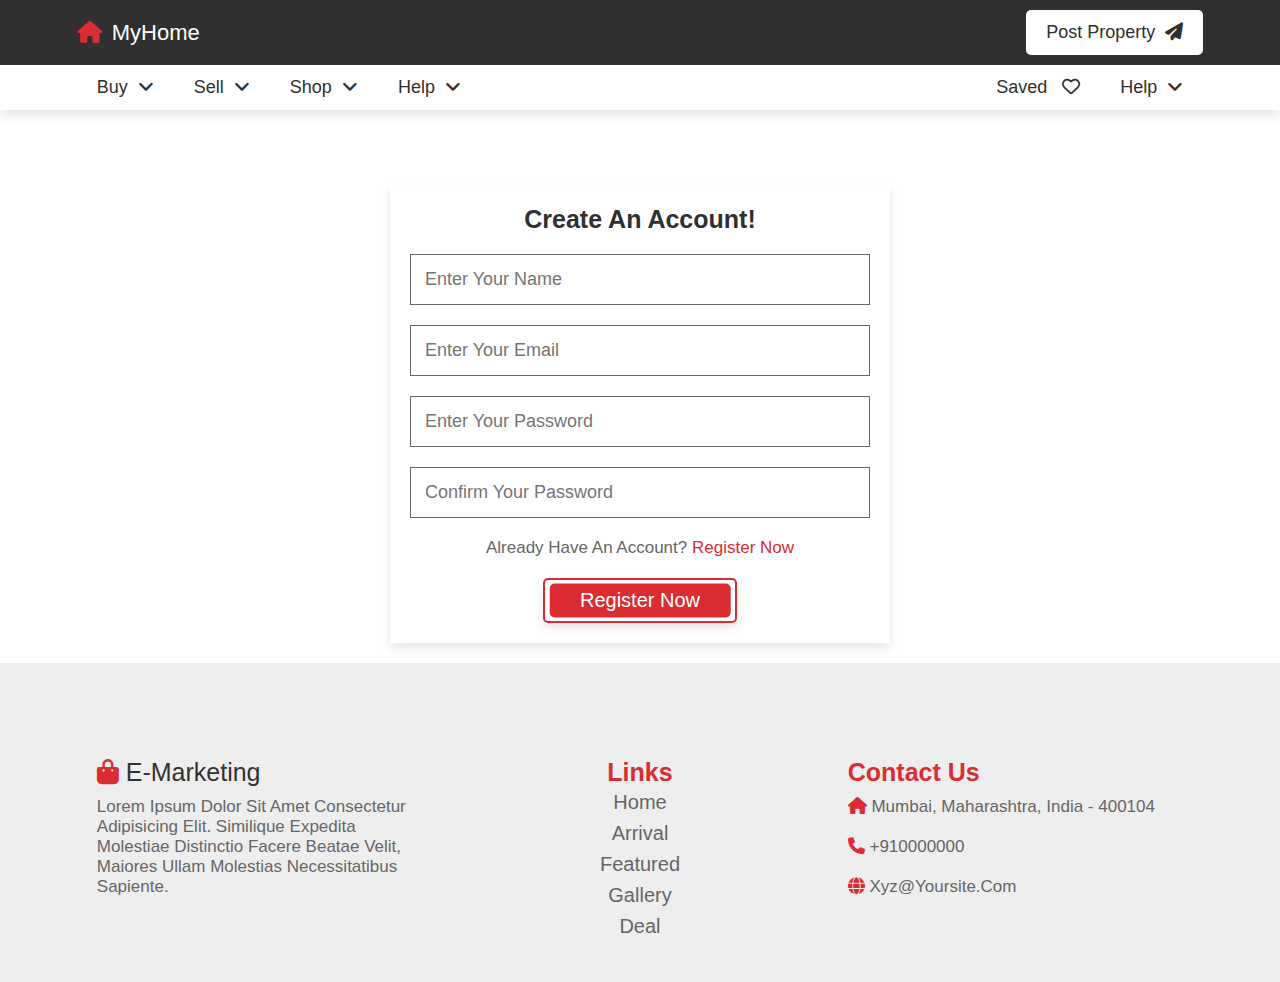
<file: register.html>
<!DOCTYPE html>
<html lang="en">
<head>
   <meta charset="UTF-8">
   <meta http-equiv="X-UA-Compatible" content="IE=edge">
   <meta name="viewport" content="width=device-width, initial-scale=1.0">
   <title>Register</title>

   <!-- font awesome cdn link  -->
   <link rel="stylesheet" href="https://cdnjs.cloudflare.com/ajax/libs/font-awesome/6.2.0/css/all.min.css">

   <!-- custom css file link  -->
   <link rel="stylesheet" href="style.css">

</head>
<body>
   
<!-- header section starts  -->

<header class="header">

   <nav class="navbar nav-1">
      <section class="flex">
         <a href="home.html" class="logo"><i class="fas fa-house"></i>MyHome</a>

         <ul>
            <li><a href="#">post property<i class="fas fa-paper-plane"></i></a></li>
         </ul>
      </section>
   </nav>

   <nav class="navbar nav-2">
      <section class="flex">
         <div id="menu-btn" class="fas fa-bars"></div>

         <div class="menu">
            <ul>
               <li><a href="#">buy<i class="fas fa-angle-down"></i></a>
                  <ul>
                     <li><a href="index.html">home</a></li>
                     <li><a href="index.html">Featured</a></li>

                  </ul>
               </li>
               <li><a href="#">sell<i class="fas fa-angle-down"></i></a>
                  <ul>
                     <li><a href="index.html">post property</a></li>
                     <li><a href="index.html">dashboard</a></li>
                  </ul>
               </li>
               <li><a href="#">shop<i class="fas fa-angle-down"></i></a>
                  <ul>
                     <li><a href="index.html">jacket</a></li>
                     <li><a href="index.html">watch</a></li>
                     <li><a href="index.html">iphon</a></li>
                     <li><a href="index.html">shoes</a></li>
                  </ul>
               </li>
               <li><a href="#">help<i class="fas fa-angle-down"></i></a>
                  <ul>
                     <li><a href="index.html">home</a></i></li>
                     <li><a href="index.html">about us</a></i></li>
                     <li><a href="index.html">contact us</a></i></li>
                  </ul>
               </li>
            </ul>
         </div>

         <ul>
            <li><a href="#">saved <i class="far fa-heart"></i></a></li>
                <li><a href="#">help<i class="fas fa-angle-down"></i></a>
                  <ul>
                   <li><a href="index.html">home</a></i></li>
                  </ul>
               </li>
         </ul>
      </section>
   </nav>

</header>

<!-- header section ends -->

<!-- register section starts  -->

<section class="form-container">

   <form action="" method="post">
      <h3>create an account!</h3>
      <input type="tel" name="name" required maxlength="50" placeholder="enter your name" class="box">
      <input type="email" name="email" required maxlength="50" placeholder="enter your email" class="box">
      <input type="password" name="pass" required maxlength="20" placeholder="enter your password" class="box">
      <input type="password" name="c_pass" required maxlength="20" placeholder="confirm your password" class="box">
      <p>already have an account? <a href="login.html">register now</a></p>
  
      <button class="btn">register now</button>
   </form>

</section>

<!-- register section ends -->






<section class="footer">

   <div class="box-container">

       <div class="box">
           <a href="#" class="logo"> <i class="fas fa-shopping-bag"></i>  e-marketing </a>
           <p>Lorem ipsum dolor sit amet consectetur adipisicing elit. Similique expedita molestiae distinctio facere beatae velit, maiores ullam molestias necessitatibus sapiente.</p>
       </div>

       <div class="box">
           <h3>links</h3>
           <a href="#">home</a>
           <a href="#">arrival</a>
           <a href="#">featured</a>
           <a href="#">gallery</a>
           <a href="#">deal</a>
       </div>

       <div class="box">
           <h3>contact us</h3>
           <p> <i class="fas fa-home"></i>
               mumbai, maharashtra, 
               india - 400104
           </p>
           <p> <i class="fas fa-phone"></i>
               +910000000
           </p>
           <p> <i class="fas fa-globe"></i>
               xyz@yoursite.com
           </p>
       </div>

   </div>

</section>

<!-- footer section ends -->











<!-- custom js file link  -->
<script src="script.js"></script>

</body>
</html>
</file>
<file: style.css>
@import url("https://fonts.googleapis.com/css2?family=Montserrat:wght@100;200;300;400&display=swap");

:root {
  --main-color: #da2c32;
  --light-color: #666;
  --light-bg: #eee;
  --white: #fff;
  --black: #303030;
  --border: 0.1rem solid var(--light-color);
  --box-shodow: 0 0.5rem 1rem rgba(0, 0, 0, 0.1);
}

* {
  padding: 0;
  margin: 0;
  box-sizing: border-box;
  outline: none;
  border: none;
  text-transform: capitalize;
  text-decoration: none;
  font-family: "Poppins", sans-serif;
  transition: 0.2s linear;
}

.btn {
  display: inline-block;
  padding: 0.9rem 3.5rem;
  font-size: 2rem;
  background: none;
  color: #fff;
  border-radius: 0.5rem;
  box-shadow: 0 0.5rem 1rem rgba(0, 0, 0, 0.1);
  margin-top: 1rem;
  z-index: 0;
  position: relative;
  overflow: hidden;
  border: 0.2rem solid var(--main-color);
}

.btn::before {
  content: "";
  position: absolute;
  top: 50%;
  left: 50%;
  transform: translate(-50%, -50%);
  border-radius: 0.5rem;
  background: var(--main-color);
  height: 85%;
  width: 95%;
  z-index: -1;
  transition: 0.2s linear;
}

.btn:hover:before {
  top: 100%;
  transform: translate(-50%, 100%);
}

.btn:hover {
  color: var(--black);
}

section {
  padding: 2rem 7%;
  padding-top: 7.5rem;
  padding-bottom: 2rem;
}

.heading {
  text-align: center;
  font-size: 4rem;
  color: var(--main-color);
  padding: 1rem;
  margin: 2rem 0;
  font-weight: bolder;
}

html {
  font-size: 62.5%;
}

section {
  width: 100%;
  padding: 2rem 6%;
  padding-top: 7.5rem;
  padding-bottom: 2rem;
}

.up {
  position: fixed;
  right: -40px;
  width: 40px;
  height: 40px;
  bottom: 10px;
  border-radius: 5px;
  z-index: 200;
  background-color: white;
  /* transform: translate(-50%, 50%); */
  transition: 0.4s;
  border: 1px solid #333;
}
.up.show {
  right: 20px;
}
.up span {
  width: 50%;
  height: 50%;
  display: block;
  position: relative;
  margin: 15px auto;
  border-bottom: 5px solid var(--main-color);
  border-right: 5px solid var(--main-color);
  border-radius: 4px;
  transform: rotate(-135deg);
  animation: arrow 1s infinite;
}

/*----------------- navbar ----------------*/

.header {
  position: sticky;
  top: 0;
  left: 0;
  right: 0;
  z-index: 1000;
  box-shadow: var(--box-shodow);
}

.header .navbar.nav-1 .flex {
  padding-top: 1rem;
  padding-bottom: 1rem;
  background-color: var(--black);
}

.header .navbar.nav-2 .flex {
  padding-top: 0;
  padding-bottom: 0;
  background-color: var(--white);
}

.header .navbar.nav-1 {
  background-color: var(--black);
}

.header .navbar.nav-2 {
  background-color: var(--white);
}

.header .navbar .flex {
  display: flex;
  align-items: center;
  justify-content: space-between;
}

.header .navbar .flex .logo {
  font-size: 2.2rem;
  color: var(--white);
}

.header .navbar .flex .logo i {
  color: var(--main-color);
  margin-right: 1rem;
}

.header .navbar .flex ul {
  list-style: none;
}

.header .navbar .flex ul li {
  float: left;
  position: relative;
}

.header .navbar .flex ul li a {
  display: inline-block;
  padding: 1.2rem 2rem;
  font-size: 1.8rem;
  color: var(--black);
  background-color: var(--white);
  border-radius: 0.5rem;
}

.header .navbar .flex ul li a:hover {
  background-color: var(--main-color);
  color: var(--white);
}

.header .navbar .flex ul li a i {
  margin-left: 1rem;
}

.header .navbar .flex ul li ul {
  position: absolute;
  width: 17rem;
  left: 0;
}

.header .navbar .flex ul li ul li {
  width: 100%;
}

.header .navbar .flex ul li ul li a {
  display: none;
}

.header .navbar .flex ul li:hover ul li a {
  display: block;
}

#menu-btn {
  font-size: 2.5rem;
  color: var(--black);
  display: none;
}

/*========== home section =========*/
.home {
  width: 100%;
  position: relative;
}

.home .mySwiper .slide {
  width: 100%;
  padding: 7rem 6% 0 14%;
  display: flex;
  flex-wrap: wrap;
  align-items: center;
  justify-content: space-between;
  gap: 1rem;
  z-index: 1000;
}

.home .mySwiper .slide:nth-child(1) {
  background: #006eff;
}

.home .mySwiper .slide:nth-child(2) {
  background: #ff0077;
}

.home .mySwiper .slide:nth-child(3) {
  background: #b700ff;
}

.home .mySwiper .slide:nth-child(4) {
  background: #00ff2a;
}

.home .mySwiper .slide:nth-child(5) {
  background: #ff2600;
}

.home .mySwiper .slide .content {
  flex: 1 1 20rem;
}

.home .mySwiper .slide .image {
  flex: 1 1 30rem;
  margin-bottom: -0.5rem;
}

.home .mySwiper .slide .image img {
  width: 100%;
  height: 100%;
  align-items: flex-end;
}

.home .mySwiper .swiper-pagination {
  position: absolute;
  bottom: 2rem;
}

.home .mySwiper .slide .content h3 {
  font-size: 5rem;
  font-weight: 500;
  color: #fff;
}

.home .mySwiper .slide .content h1 {
  font-size: 3rem;
  color: #fff;
  font-weight: 500;
}

.home .mySwiper .slide .content span {
  font-size: 1.5rem;
  color: #fff;
  font-weight: 500;
  display: block;
  font-style: italic;
}

/* _____________________ about ___________________ */

.arrival {
  min-height: 100vh;
}

.arrival .box-container {
  display: flex;
  align-items: center;
  justify-content: center;
  flex-wrap: wrap;
  padding: 2rem 0;
  width: 85%;
  margin: 0 auto;
}

.arrival .box-container .box {
  flex: 1 1 25rem;
  border: 0.1rem solid rgba(0, 0, 0, 0.3);
  overflow: hidden;
  position: relative;
  margin: 1rem 2rem;
}

.arrival .box-container .box .image {
  height: 20rem;
  padding: 2rem;
  text-align: center;
  background: #f0f0f0;
}

.arrival .box-container .box .image img {
  height: 100%;
  object-fit: cover;
}

.arrival .box-container .box .info h3 {
  padding: 1rem;
  font-size: 2rem;
  color: var(--black);
}

.arrival .box-container .box .info .subInfo {
  display: flex;
  align-items: center;
  justify-content: space-between;
  padding: 1rem;
  border-top: 0.1rem solid rgba(0, 0, 0, 0.3);
}

.arrival .box-container .box .info .subInfo .price {
  color: #ff3300;
  font-size: 2rem;
}

.arrival .box-container .box .info .subInfo .price span {
  color: #666;
  font-size: 1.5rem;
  text-decoration: line-through;
}

.arrival .box-container .box .info .subInfo .stars i {
  color: orange;
  font-size: 1.5rem;
}

.arrival .box-container .box .overlay {
  position: absolute;
  top: 0;
  left: 0;
  height: 20rem;
  width: 100%;
  background: rgba(0, 0, 0, 0.3);
  display: flex;
  align-items: center;
  justify-content: center;
  transform: scale(0);
}

.arrival .box-container .box:hover .overlay {
  transform: scale(1);
}

.arrival .box-container .box .overlay a {
  font-size: 2rem;
  padding: 1.5rem 2rem;
  background: #fff;
  color: #666;
  margin: 1rem;
  transform: translateY(-15rem);
  transition-delay: calc(0.1s * var(--i));
}

.arrival .box-container .box:hover .overlay a {
  transform: translateY(0rem);
}

.arrival .box-container .box .overlay a:hover {
  color: var(--main-color);
}

/*========= latest product ==============*/

.latst {
  margin-top: 4rem;
}
.latst .latest-btn {
  display: flex;
  justify-content: center;
  align-items: center;
  text-align: center;
  margin-bottom: 1rem;
}

.latst .latest-btn button {
  outline: none;
  border: none;
  margin: 0.5rem;
  padding: 0.5rem 1.5rem;
  font-size: 1.5rem;
  cursor: pointer;
  transition: 0.4s;
}

.latst .latest-btn button.active,
.latst .latest-btn button:hover {
  background: #292258;
  color: #fff;
}

.latst .main-topic {
  display: flex;
  flex-direction: column;
  align-items: center;
  justify-content: center;
  text-align: center;
  margin-bottom: 1.5rem;
}

.latst .main-topic h2 {
  font-size: 3rem;
  font-weight: 500;
  color: #292258;
  margin-bottom: 1rem;
}

.latst .main-topic p {
  color: #292258;
  font-size: 1.5rem;
}

.latest-product {
  padding: 1.8rem 6%;
}

.latest-product .product-row {
  display: grid;
  grid-template-columns: 1fr 1fr 1fr 1fr;
  gap: 1rem;
}

.latest-product .product-row .col-1 {
  border: 0.1rem solid rgba(0, 0, 0, 0.1);
  box-shadow: 0.1rem 0.2rem 0.3rem rgba(0, 0, 0, 0.3);
  background: #fff;
  position: relative;
}

.latest-product .product-row .col-1 .image img {
  width: 100%;
}

.latest-product .product-row .col-1 .content {
  text-align: center;
  padding: 0 1rem 1rem;
  color: #292258;
  font-size: 2rem;
}

.latest-product .product-row .col-1 .content i {
  color: var(--main-color);
  font-size: 1.7rem;
}

.latest-product .product-row .content .add-cat {
  width: 100%;
  position: absolute;
  bottom: 6.5rem;
  text-align: center;
  display: flex;
}

.latest-product .product-row .content .add-cat i {
  margin: 4rem 0.5rem;
  padding: 0.5rem;
  color: #ffff;
  background: #292258;
  font-size: 2.5rem;
  border-radius: 0.9rem;
  cursor: pointer;
  transition: 0.4s;
  display: none;
}

.latest-product .product-row .col-1:hover .content .add-cat i {
  display: block;
}

.latest-product .product-row .col-1 .content .add-cat i:hover {
  color: #ff2600;
}

#best-seller,
#trending,
#special {
  display: none;
}

/*========== featured products ===========*/

.featured .main-topic {
  display: flex;
  flex-direction: column;
  align-items: center;
  justify-content: center;
  text-align: center;
  margin-bottom: 1.5rem;
}

.featured .main-topic h2 {
  font-size: 3rem;
  font-weight: 500;
  color: #292258;
  margin-bottom: 1rem;
}

.featured .main-topic p {
  color: #292258;
  font-size: 1.5rem;
}

.featured .featured-slider .slide-one {
  border: 0.1rem solid rgba(0, 0, 0, 0.1);
  box-shadow: 0rem 0.1rem 0.2rem rgba(0, 0, 0, 0.3);
  background: #fff;
  overflow: hidden;
  z-index: 100;
  cursor: pointer;
  position: relative;
  transition: 0.4s;
}

.featured .featured-slider .slide-one .image {
  width: 100%;
  height: 25rem;
  overflow: hidden;
}

.featured .featured-slider .slide-one .image img {
  width: 100%;
  height: 100%;
  object-fit: cover;
  transition: 0.5s;
}

.featured .featured-slider .slide-one:hover .image img {
  transform: scale(1.05);
}

.featured .featured-slider .slide-one .content {
  text-align: center;
  padding: 0 1rem 1rem;
  color: #315822;
  font-size: 2rem;
}

.featured .featured-slider .slide-one .content i {
  color: var(--main-color);
}

.featured .featured-slider .swiperBtn {
  color: #292258;
  width: 50px;
  height: 50px;
  background: #d1dad1;
}

.featured .featured-slider .slide-one .content .add-cat {
  width: 100%;
  position: absolute;
  bottom: 6.5rem;
  left: 40%;
  transform: translateX(-28%);
  text-align: center;
  display: flex;
}

.featured .featured-slider .slide-one .content .add-cat i {
  margin: 4rem 0.5rem;
  padding: 0.5rem;
  color: #ffff;
  background: #292258;
  font-size: 2.5rem;
  border-radius: 0.9rem;
  cursor: pointer;
  transition: 0.4s;
  display: none;
}

.featured .featured-slider .slide-one:hover .content .add-cat i {
  display: block;
}

.featured .featured-slider .slide-one .content .add-cat i:hover {
  color: #ff2600;
}

/* ________________testimonial ________________ */

.testimonial .box-container {
  display: flex;
  align-items: center;
  justify-content: center;
  flex-wrap: wrap;
}

.testimonial .box-container .box {
  text-align: center;
  margin: 1rem;
  width: 27rem;
}

.testimonial .box-container .box .comment {
  border: 0.1rem solid var(--main-color);
  padding: 1rem;
  margin-bottom: 3.5rem;
  position: relative;
  border-radius: 0.5rem;
  background: #f9f9f9;
}

.testimonial .box-container .box .comment p {
  color: var(--light-color);
  font-size: 1.3rem;
  padding: 1rem 0;
}

.testimonial .box-container .box .comment i {
  color: var(--light-color);
  font-size: 3rem;
  padding: 1rem;
}

.testimonial .box-container .box .comment::before {
  content: "";
  position: absolute;
  bottom: -1.5rem;
  left: 50%;
  transform: translateX(-50%) rotate(45deg);
  height: 3rem;
  width: 3em;
  background: var(--main-color);
  z-index: -1;
}

.testimonial .box-container .box .user {
  margin: 2rem 0;
}

.testimonial .box-container .box .user img {
  height: 10rem;
  width: 10rem;
  border-radius: 50%;
  object-fit: cover;
}
.testimonial .box-container .box .user img:hover {
  transform: scale(1.1);
}

.testimonial .box-container .box .user h3 {
  font-size: 1.5rem;
  color: var(--black);
  padding: 1rem 0;
}

.testimonial .box-container .box .user .stars i {
  font-size: 2rem;
  color: var(--main-color);
}

/* __________________ contact ______________________ */

.contact .row {
  display: flex;
  flex-wrap: wrap;
  gap: 1.5rem;
  align-items: center;
}

.contact .row .image {
  flex: 1 1 50rem;
}

.contact .row .image img {
  width: 100%;
}

.contact .row form {
  flex: 1 1 30rem;
  background-color: var(--white);
  box-shadow: var(--box-shodow);
  padding: 2rem;
}

.contact .row form h3 {
  padding-bottom: 1rem;
  font-size: 2.5rem;
  color: var(--black);
  text-align: center;
  text-transform: capitalize;
}

.contact .row form .box {
  width: 100%;
  border: var(--border);
  padding: 1.4rem;
  color: var(--black);
  font-size: 1.8rem;
  margin: 1rem 0;
}

.contact .row form textarea {
  height: 15rem;
  resize: none;
}

/* ___________________ login ________________ */

.form-container form {
  max-width: 50rem;
  margin: 0 auto;
  background-color: var(--white);
  box-shadow: var(--box-shodow);
  padding: 2rem;
  text-align: center;
}

.form-container form h3 {
  padding-bottom: 1rem;
  font-size: 2.5rem;
  color: var(--black);
  text-transform: capitalize;
}

.form-container form .box {
  border: var(--border);
  padding: 1.4rem;
  color: var(--black);
  margin: 1rem 0;
  width: 100%;
  font-size: 1.8rem;
}

.form-container form p {
  font-size: 1.7rem;
  padding: 1rem 0;
  color: var(--light-color);
}

.form-container form p a {
  color: var(--main-color);
}

.form-container form p a:hover {
  text-decoration: underline;
}

.footer {
  background: #eee;
}
.footer .box-container {
  display: flex;
  justify-content: center;
  flex-wrap: wrap;
}

.footer .box-container .box {
  flex: 1 1 25rem;
  margin: 2rem;
}

.footer .box-container .box .logo {
  font-size: 2.5rem;
  color: #333;
}

.footer .box-container .box i {
  color: var(--main-color);
}

.footer .box-container .box p {
  font-size: 1.7rem;
  padding: 1rem 0;
  color: #666;
}

.footer .box-container .box h3 {
  font-size: 2.5rem;
  color: var(--main-color);
}

.footer .box-container .box:nth-child(2) {
  text-align: center;
}

.footer .box-container .box:nth-child(2) a {
  display: block;
  font-size: 2rem;
  padding: 0.4rem 0;
  color: #666;
}

.footer .box-container .box:nth-child(2) a:hover {
  text-decoration: underline;
}

.footer .credit {
  text-align: center;
  width: 85%;
  margin: 0 auto;
  padding: 1.4rem 0;
  border-top: 0.1rem solid rgba(0, 0, 0, 0.3);
  color: #666;
  font-size: 2rem;

  padding-bottom: 5rem;
}

.footer .credit span {
  color: var(--main-color);
}

/*========== media query ============*/

@media (max-width: 991px) {
  html {
    font-size: 55%;
  }
  .home .mySwiper .slide .content {
    display: none;
  }
}
@media (max-width: 550px) {
  .home .mySwiper .swiper-pagination {
    position: absolute;
    bottom: 0;
  }
}

@media (max-width: 768px) {
  #menu-btn {
    display: inline-block;
  }

  .header .navbar .menu {
    position: absolute;
    top: 99%;
    left: 0;
    right: 0;
    background-color: var(--white);
    border-top: var(--border);
    transition: 0.2s linear;
    z-index: 1;
    clip-path: polygon(0 0, 100% 0, 100% 0, 0 0);
  }

  .header .navbar .menu.active {
    clip-path: polygon(0 0, 100% 0, 100% 100%, 0 100%);
  }

  .header .navbar .menu ul li {
    width: 100%;
    position: relative;
  }

  .header .navbar .menu ul li a {
    width: 100%;
  }

  .header .navbar .menu ul li ul {
    position: relative;
    width: 100%;
  }

  .header .navbar .menu ul li ul li a {
    padding-left: 4rem;
    background-color: var(--black);
    color: var(--white);
  }
}

/* latest-product */

@media (max-width: 800px) {
  .latest-product .product-row {
    grid-template-columns: 1fr 1fr 1fr;
  }
}
@media (max-width: 768px) {
  .latest-product {
    padding: 1.8rem 3%;
  }
}

@media (max-width: 550px) {
  .latest-product .product-row {
    grid-template-columns: 1fr 1fr;
  }
  .latst .latest-btn button {
    display: block;
    padding: 0.5rem 0.8rem;
    font-size: 1.5rem;
    width: 150px;
  }
}

@media (max-width: 320px) {
  .latest-product {
    padding: 1.8rem 11%;
  }

  .featured .featured-slider .swiperBtn {
    display: none;
  }

  .latest-product .product-row {
    grid-template-columns: 1fr;
  }
}

@media (max-width: 450px) {
  html {
    font-size: 50%;
  }

  .listings .box-container {
    grid-template-columns: 1fr;
  }

  .reviews .box-container {
    grid-template-columns: 1fr;
  }
}
</file>
